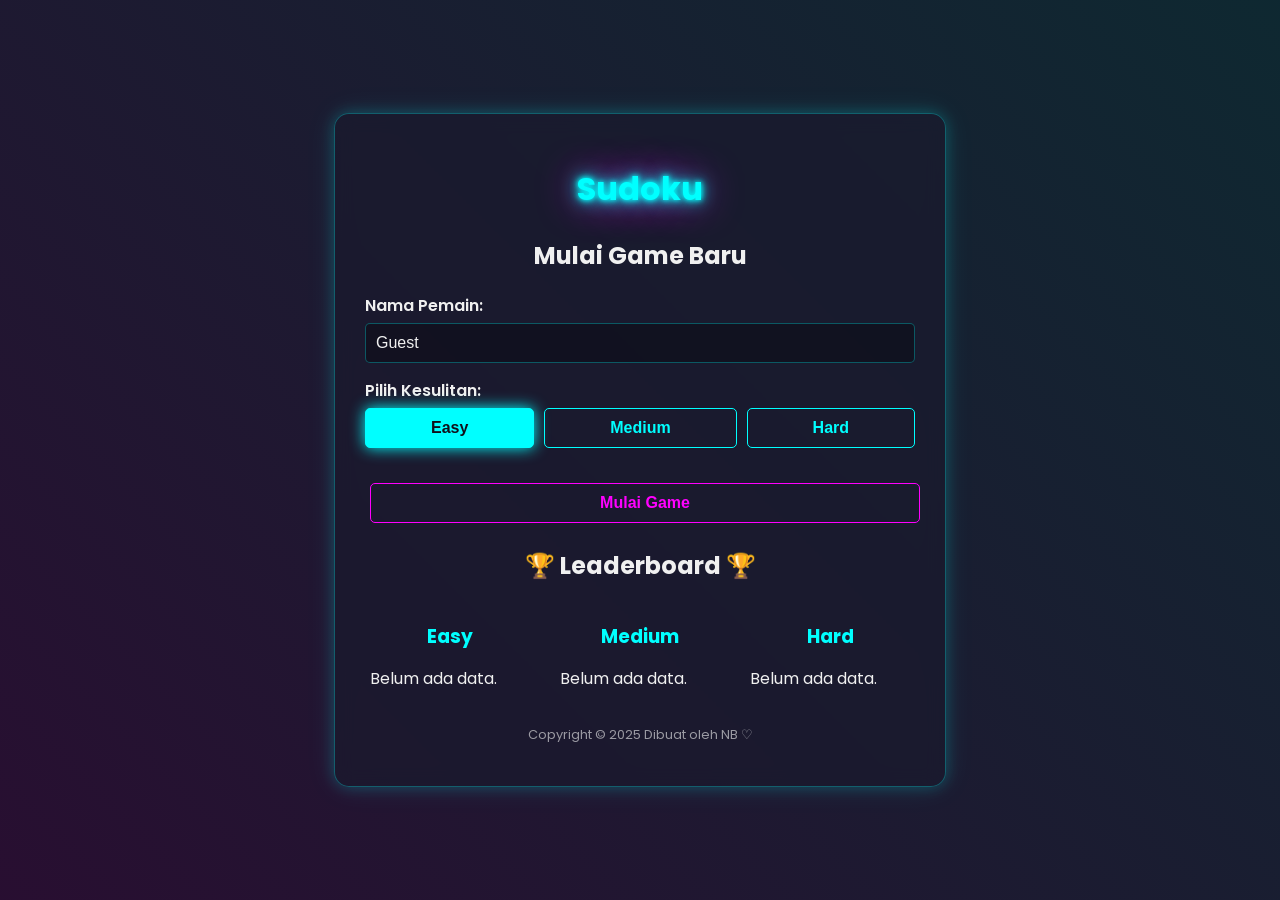
<file: index.html>
<!DOCTYPE html>
<html lang="id">

<head>
    <meta charset="UTF-8">
    <meta name="viewport" content="width=device-width, initial-scale=1.0">
    <title>Sudoku Neon</title>
    <link rel="icon" type="image/x-icon" href="favicon.ico">
    <link rel="preconnect" href="https://fonts.googleapis.com">
    <link rel="preconnect" href="https://fonts.gstatic.com" crossorigin>
    <link href="https://fonts.googleapis.com/css2?family=Poppins:wght@400;600;700&display=swap" rel="stylesheet">
    <link rel="stylesheet" href="home.css">
</head>

<body>
    <div class="container">
        <h1 class="neon-text">Sudoku</h1>

        <div class="setup-box">
            <h2>Mulai Game Baru</h2>
            <div class="input-group">
                <label for="player-name">Nama Pemain:</label>
                <input type="text" id="player-name" value="Guest" placeholder="Masukkan nama...">
            </div>

            <div class="input-group">
                <label>Pilih Kesulitan:</label>
                <div class="difficulty-select">
                    <button class="diff-btn active" data-difficulty="easy">Easy</button>
                    <button class="diff-btn" data-difficulty="medium">Medium</button>
                    <button class="diff-btn" data-difficulty="hard">Hard</button>
                </div>
            </div>

            <button id="start-btn">Mulai Game</button>
        </div>

        <div class="leaderboard-box">
            <h2>🏆 Leaderboard 🏆</h2>
            <div class="leaderboard-grid">
                <div id="leaderboard-easy">
                    <h3>Easy</h3>
                    <ol></ol>
                </div>
                <div id="leaderboard-medium">
                    <h3>Medium</h3>
                    <ol></ol>
                </div>
                <div id="leaderboard-hard">
                    <h3>Hard</h3>
                    <ol></ol>
                </div>
            </div>
        </div>
        <p class="copyright">Copyright &copy;
            2025 Dibuat oleh NB ♡
        </p>
    </div>
    <script src="home.js"></script>
</body>

</html>
</file>
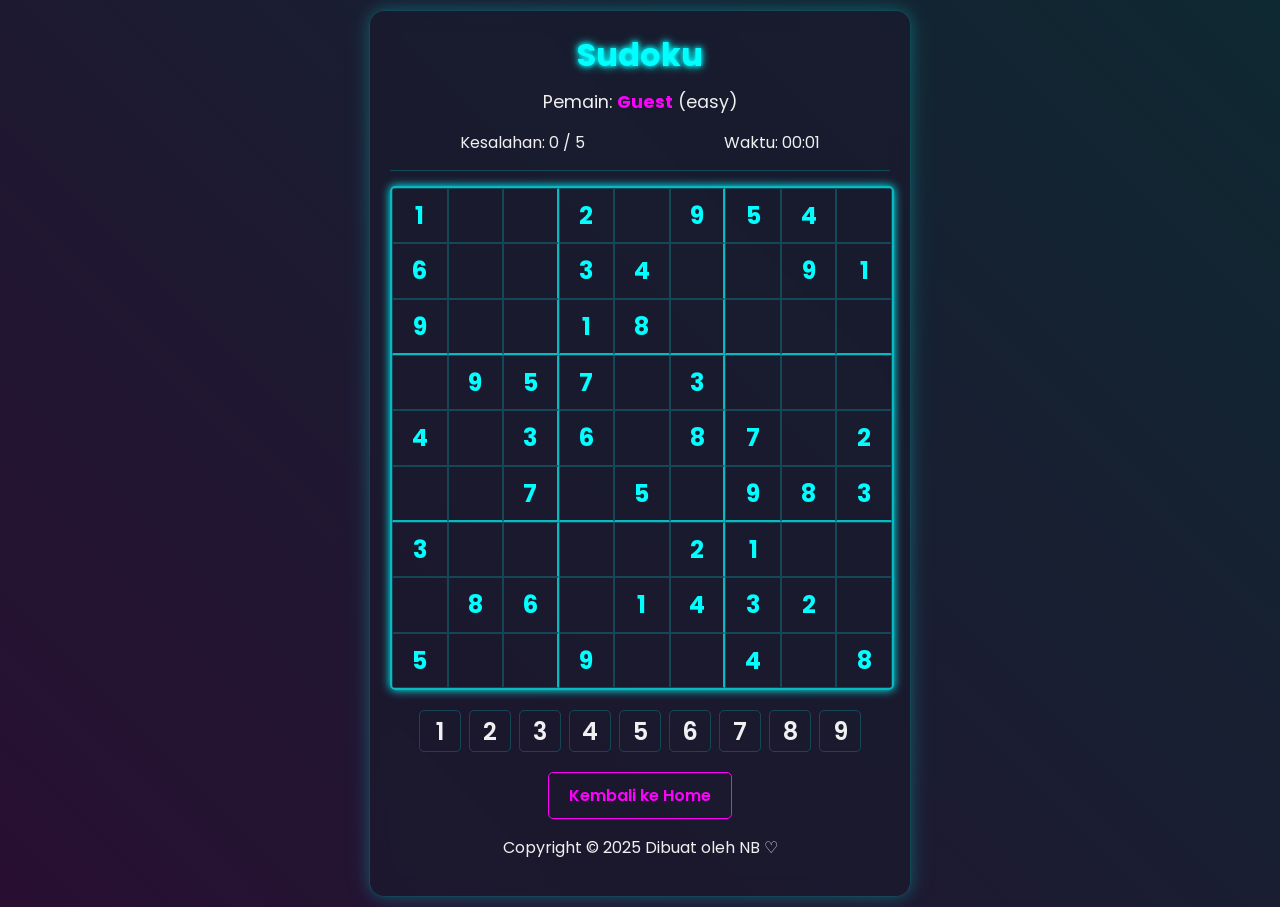
<file: game.html>
<!DOCTYPE html>
<html lang="id">

<head>
    <meta charset="UTF-8">
    <meta name="viewport" content="width=device-width, initial-scale=1.0">
    <title>Sudoku Neon - Game</title>
    <link rel="icon" type="image/x-icon" href="favicon.ico">
    <link rel="preconnect" href="https://fonts.googleapis.com">
    <link rel="preconnect" href="https://fonts.gstatic.com" crossorigin>
    <link href="https://fonts.googleapis.com/css2?family=Poppins:wght@400;600;700&display=swap" rel="stylesheet">
    <link rel="stylesheet" href="style.css">
</head>

<body>
    <div class="container">
        <header>
            <h1 class="neon-text">Sudoku</h1>
            <div id="player-info"></div>
            <div class="game-info">
                <div>Kesalahan: <span id="mistakes">0 / 5</span></div>
                <div>Waktu: <span id="timer">00:00</span></div>
            </div>
        </header>

        <main>
            <div id="sudoku-board"></div>
            <div id="number-palette"></div>
        </main>

        <footer>
            <a href="index.html" class="home-btn">Kembali ke Home</a>
            <p class="copyright">Copyright &copy;
                2025 Dibuat oleh NB ♡
            </p>
        </footer>
    </div>
    <script src="script.js"></script>
</body>

</html>
</file>
<file: home.css>
:root {
    --bg-color: #10101a;
    --container-bg: rgba(26, 26, 46, 0.7);
    --primary-neon: #00ffff;
    /* Cyan */
    --secondary-neon: #ff00ff;
    /* Magenta */
    --text-color: #f0f0f0;
    --border-color: rgba(0, 255, 255, 0.3);
}

body {
    font-family: 'Poppins', sans-serif;
    background-color: var(--bg-color);
    color: var(--text-color);
    display: flex;
    justify-content: center;
    align-items: center;
    min-height: 100vh;
    margin: 0;
    padding: 20px;
    box-sizing: border-box;
    background-image: linear-gradient(45deg, rgba(255, 0, 255, 0.1) 0%, rgba(0, 255, 255, 0.1) 100%);
}

.container {
    background: var(--container-bg);
    padding: 30px;
    border-radius: 15px;
    border: 1px solid var(--border-color);
    box-shadow: 0 0 15px rgba(0, 255, 255, 0.2), 0 0 30px rgba(0, 255, 255, 0.1);
    backdrop-filter: blur(10px);
    -webkit-backdrop-filter: blur(10px);
    max-width: 550px;
    width: 100%;
    text-align: center;
}

.neon-text {
    font-weight: 700;
    color: var(--primary-neon);
    text-shadow:
        0 0 5px var(--primary-neon),
        0 0 10px var(--primary-neon),
        0 0 20px var(--primary-neon),
        0 0 40px var(--secondary-neon);
}

.setup-box,
.leaderboard-box {
    margin: 25px 0;
}

h2 {
    color: var(--text-color);
    margin-bottom: 20px;
}

.input-group {
    margin-bottom: 15px;
    text-align: left;
}

label {
    display: block;
    margin-bottom: 5px;
    font-weight: 600;
}

input[type="text"] {
    width: 100%;
    padding: 10px;
    background-color: rgba(0, 0, 0, 0.3);
    border: 1px solid var(--border-color);
    border-radius: 5px;
    color: var(--text-color);
    font-size: 1rem;
    box-sizing: border-box;
    transition: all 0.3s ease;
}

input[type="text"]:focus {
    outline: none;
    border-color: var(--primary-neon);
    box-shadow: 0 0 10px var(--primary-neon);
}

.difficulty-select {
    display: flex;
    justify-content: space-between;
}

.diff-btn,
#start-btn {
    padding: 10px 15px;
    border: 1px solid var(--primary-neon);
    background: transparent;
    color: var(--primary-neon);
    border-radius: 5px;
    cursor: pointer;
    font-size: 1rem;
    font-weight: 600;
    transition: all 0.3s ease;
    flex-grow: 1;
    margin: 0 5px;
}

.difficulty-select .diff-btn:first-child {
    margin-left: 0;
}

.difficulty-select .diff-btn:last-child {
    margin-right: 0;
}

.diff-btn.active,
.diff-btn:hover {
    background-color: var(--primary-neon);
    color: var(--bg-color);
    box-shadow: 0 0 15px var(--primary-neon);
}

#start-btn {
    width: 100%;
    margin-top: 20px;
    border-color: var(--secondary-neon);
    color: var(--secondary-neon);
}

#start-btn:hover {
    background-color: var(--secondary-neon);
    color: var(--bg-color);
    box-shadow: 0 0 15px var(--secondary-neon);
}

.leaderboard-grid {
    display: grid;
    grid-template-columns: repeat(auto-fit, minmax(120px, 1fr));
    gap: 20px;
}

.leaderboard-box h3 {
    color: var(--primary-neon);
    margin-bottom: 10px;
}

.leaderboard-box ol {
    list-style: none;
    padding: 0;
    margin: 0;
    text-align: left;
}

.leaderboard-box li {
    padding: 5px;
    border-bottom: 1px solid var(--border-color);
    display: flex;
    justify-content: space-between;
}

.leaderboard-box li:last-child {
    border: none;
}

.leaderboard-box span {
    color: var(--secondary-neon);
    font-weight: 600;
}

.copyright {
    margin-top: 30px;
    font-size: 0.8rem;
    opacity: 0.6;
}
</file>
<file: style.css>
:root {
    --bg-color: #10101a;
    --container-bg: rgba(26, 26, 46, 0.7);
    --primary-neon: #00ffff;
    /* Cyan */
    --secondary-neon: #ff00ff;
    /* Magenta */
    --user-input-neon: #39ff14;
    /* Lime Green */
    --error-neon: #ff1f1f;
    /* Neon Red */
    --text-color: #f0f0f0;
    --border-color-dim: rgba(0, 255, 255, 0.2);
    --border-color-thick: rgba(0, 255, 255, 0.7);
    --selected-bg: rgba(0, 255, 255, 0.2);
    --highlight-related-bg: rgba(255, 0, 255, 0.1);
    --highlight-same-bg: rgba(0, 255, 255, 0.15);
}

body {
    font-family: 'Poppins', sans-serif;
    background-color: var(--bg-color);
    color: var(--text-color);
    display: flex;
    justify-content: center;
    align-items: center;
    min-height: 100vh;
    margin: 0;
    padding: 10px;
    box-sizing: border-box;
    background-image: linear-gradient(45deg, rgba(255, 0, 255, 0.1) 0%, rgba(0, 255, 255, 0.1) 100%);
}

.container {
    background: var(--container-bg);
    padding: 20px;
    border-radius: 15px;
    border: 1px solid var(--border-color-dim);
    box-shadow: 0 0 15px rgba(0, 255, 255, 0.2), 0 0 30px rgba(0, 255, 255, 0.1);
    backdrop-filter: blur(10px);
    -webkit-backdrop-filter: blur(10px);
    max-width: 500px;
    width: 100%;
}

header {
    text-align: center;
    border-bottom: 1px solid var(--border-color-dim);
    padding-bottom: 15px;
    margin-bottom: 15px;
}

.neon-text {
    margin: 0;
    font-weight: 700;
    color: var(--primary-neon);
    text-shadow: 0 0 5px var(--primary-neon), 0 0 10px var(--primary-neon);
}

#player-info {
    margin: 10px 0;
    font-size: 1.1rem;
}

#player-info strong {
    color: var(--secondary-neon);
}

.game-info {
    display: flex;
    justify-content: space-around;
    margin-top: 15px;
    font-size: 1rem;
}

#sudoku-board {
    display: grid;
    grid-template-columns: repeat(9, 1fr);
    width: 100%;
    margin: 0 auto 20px auto;
    border: 2px solid var(--border-color-thick);
    aspect-ratio: 1 / 1;
    border-radius: 5px;
    overflow: hidden;
    box-shadow: 0 0 10px var(--primary-neon);
}

.cell {
    display: flex;
    justify-content: center;
    align-items: center;
    font-size: clamp(16px, 4vw, 24px);
    border: 1px solid var(--border-color-dim);
    cursor: pointer;
    transition: background-color 0.2s;
}

.cell.given {
    color: var(--primary-neon);
    font-weight: bold;
    cursor: default;
}

.cell.user-input {
    color: var(--user-input-neon);
    font-weight: 600;
}

.cell.selected {
    background-color: var(--selected-bg);
    outline: 2px solid var(--secondary-neon);
    outline-offset: -2px;
}

.cell.highlight-related {
    background-color: var(--highlight-related-bg);
}

.cell.highlight-same-number {
    background-color: var(--highlight-same-bg);
}

.cell.error {
    color: var(--error-neon);
    animation: shake 0.3s;
}

@keyframes shake {

    0%,
    100% {
        transform: translateX(0);
    }

    25% {
        transform: translateX(-4px);
    }

    75% {
        transform: translateX(4px);
    }
}

/* Garis tebal sub-grid */
.cell[data-row="2"],
.cell[data-row="5"] {
    border-bottom: 2px solid var(--border-color-thick);
}

.cell[data-col="2"],
.cell[data-col="5"] {
    border-right: 2px solid var(--border-color-thick);
}

#number-palette {
    display: flex;
    justify-content: center;
    gap: 8px;
}

.number {
    width: 40px;
    height: 40px;
    border: 1px solid var(--border-color-dim);
    border-radius: 5px;
    display: flex;
    justify-content: center;
    align-items: center;
    font-size: 24px;
    font-weight: 600;
    cursor: pointer;
    transition: all 0.2s ease;
}

.number:hover {
    background-color: var(--selected-bg);
    border-color: var(--primary-neon);
}

.number.disabled {
    color: rgba(240, 240, 240, 0.3);
    border-color: rgba(240, 240, 240, 0.2);
    cursor: not-allowed;
    pointer-events: none;
}

footer {
    text-align: center;
    margin-top: 20px;
}

.home-btn {
    display: inline-block;
    padding: 10px 20px;
    text-decoration: none;
    border: 1px solid var(--secondary-neon);
    background: transparent;
    color: var(--secondary-neon);
    border-radius: 5px;
    cursor: pointer;
    font-size: 1rem;
    font-weight: 600;
    transition: all 0.3s ease;
}

.home-btn:hover {
    background-color: var(--secondary-neon);
    color: var(--bg-color);
    box-shadow: 0 0 15px var(--secondary-neon);
}
</file>
